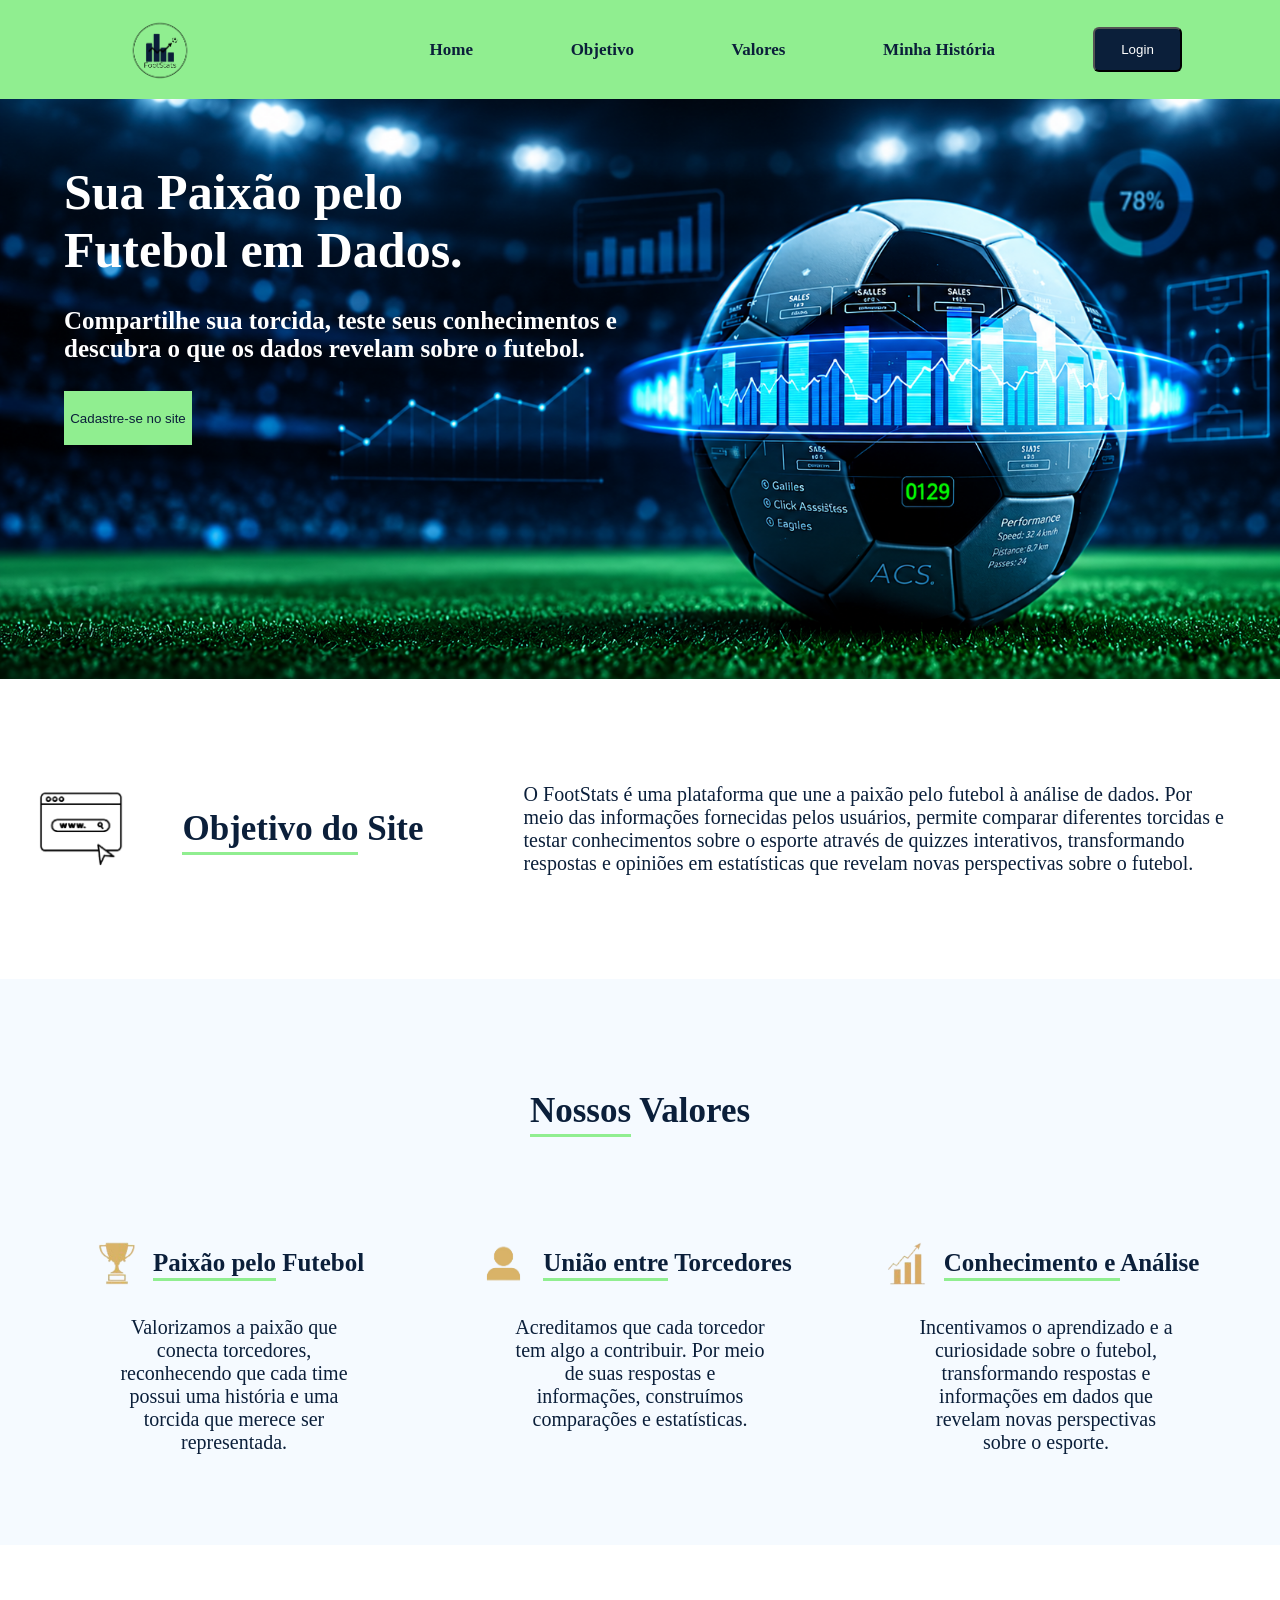
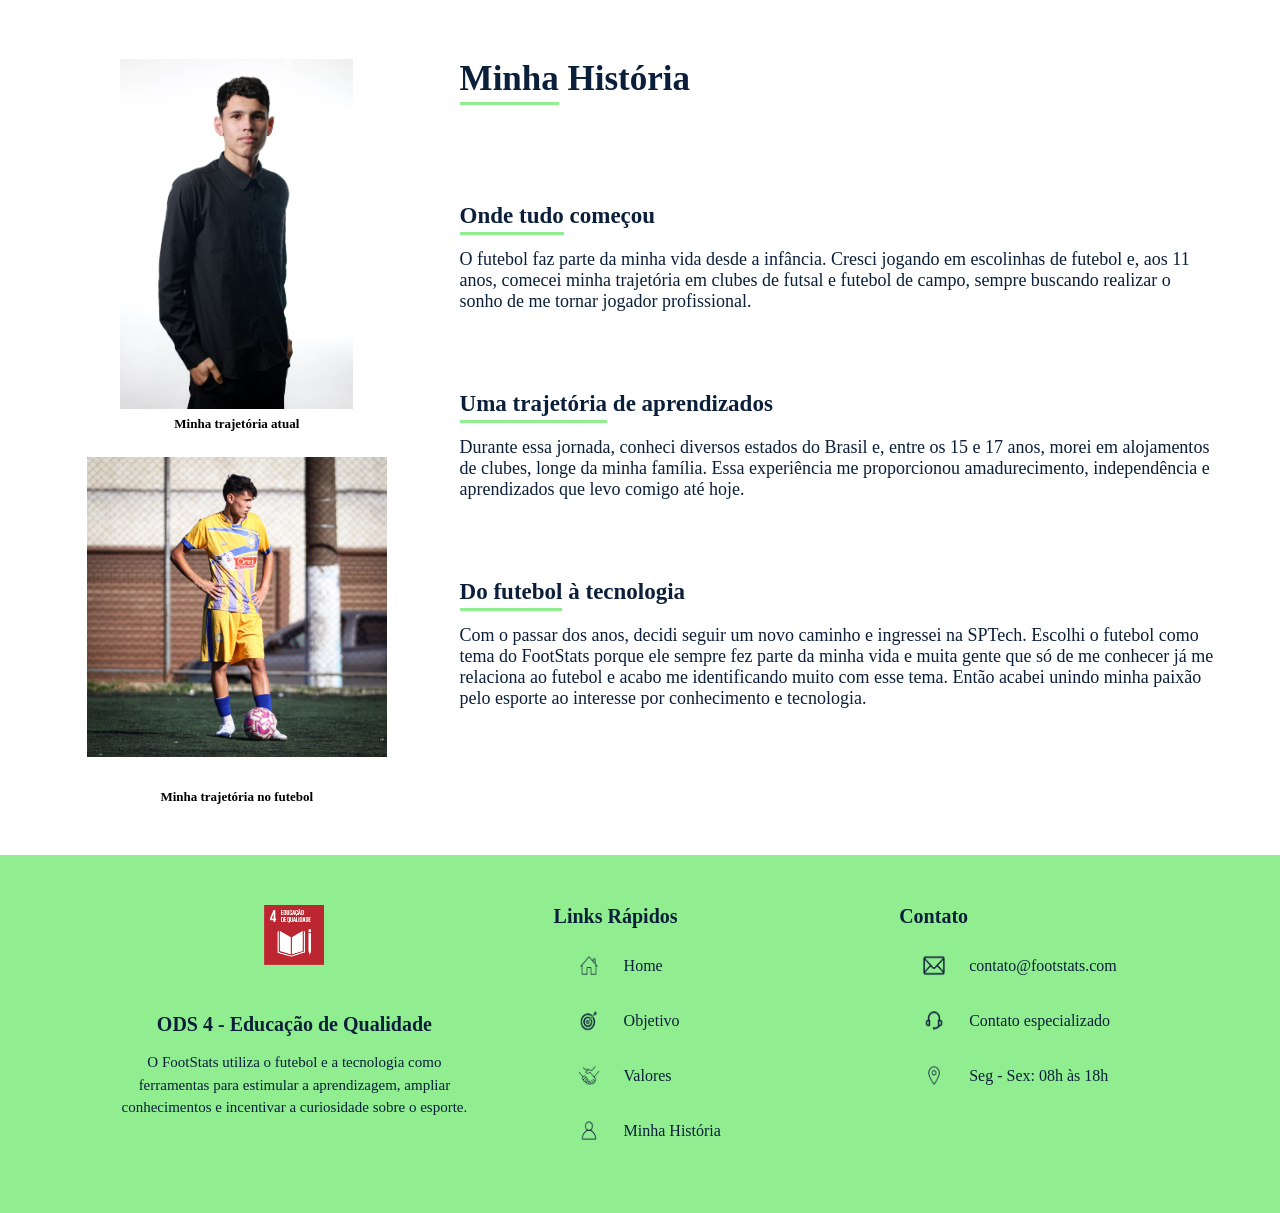
<file: public/views/index.html>
<!DOCTYPE html>
<html lang="en">

<head>
    <meta charset="UTF-8">
    <meta name="viewport" content="width=device-width, initial-scale=1.0">
    <title>FootStats | Comparação de Torcidas e Conhecimento de Futebol</title>
    <link rel="stylesheet" href="../css/index.css">
    <link rel="icon" href="../assets/FootStats - Logo com Fundo.png" type="image/png">
</head>

<body>
    <div class="cabecalho">
        <div class="logo">
            <img src="../assets/FootStats - Logo.png" alt="">
        </div>
        <div class="navbar">
            <li>
                <a href="#inicio">Home</a>
            </li>
            <li>
                <a href="#objetivo">Objetivo</a>
            </li>
            <li>
                <a href="#valores">Valores</a>
            </li>
            <li>
                <a href="#minhahistoria">Minha História</a>
            </li>
            <a href="login.html"><button class="botao-login">Login</button></a>
        </div>

    </div>

    <div class="conteudo-principal" id="inicio">
        <div class="conteiner">
            <h1><b>Sua Paixão pelo</b><br><b>Futebol em Dados.</b></h1><br>
            <p><b>Compartilhe sua torcida, teste seus conhecimentos e</b><br><b>descubra o que os dados revelam sobre o
                    futebol.</b></p><br>
            <a href="cadastro.html"><button>Cadastre-se no site</button></a>
        </div>
    </div>

    <div class="sobre-site" id="objetivo">
        <img src="../assets/Sobre_o_Site.png" alt="">
        <h2><span>Objetivo do</span> Site</h2>
        <p>O FootStats é uma plataforma que une a paixão pelo futebol à análise de dados.
            Por meio das informações fornecidas pelos usuários, permite comparar diferentes torcidas e
            testar conhecimentos sobre o esporte através de quizzes interativos, transformando respostas
            e opiniões em estatísticas que revelam novas perspectivas sobre o futebol.</p>
    </div>

    <div class="valores" id="valores">
        <h2><b><span>Nossos</span> Valores</b></h2> <br> <br> <br>
        <div class="cards-valores">
            <div class="cards">
                <div class="titulo-card">
                    <img src="../assets/icone_trofeu.png" alt="">
                    <h3><b><span>Paixão pelo</span> Futebol</b></h3> <br> <br>
                </div>
                <p>Valorizamos a paixão que conecta torcedores,
                    reconhecendo que cada time possui uma história e uma torcida que merece ser representada.</p>
            </div>

            <div class="cards">
                <div class="titulo-card">
                    <img src="../assets/icone_uniao.png" alt="">
                    <h3><b><span>União entre</span> Torcedores</b></h3> <br> <br>
                </div>
                <p>Acreditamos que cada torcedor tem algo a contribuir. Por meio de suas respostas e informações,
                    construímos comparações e estatísticas.</p>
            </div>

            <div class="cards">
                <div class="titulo-card">
                    <img src="../assets/icone_grafico.png" alt="">
                    <h3><b><span>Conhecimento e </span> Análise</b></h3> <br> <br>
                </div>
                <p>Incentivamos o aprendizado e a curiosidade sobre o futebol,
                    transformando respostas e informações em dados que revelam novas perspectivas sobre o esporte.</p>
            </div>
        </div>
    </div>

    <div class="historia" id="minhahistoria">
        <div class="imagens">

            <div>
                <img src="../assets/img_profissional.jpeg" alt="Foto profissional">
                <p><b>Minha trajetória atual</b></p>
            </div>

            <div>
                <img src="../assets/img_futebol.jpeg" alt="Foto jogando futebol">
                <p><b>Minha trajetória no futebol</b></p>
            </div>

        </div>

        <div class="conteudo-historia">
            <h2><b><span>Minha</span> História</b></h2> <br><br><br>
            <h3><b><span>Onde tudo</span> começou</b></h3>
            <p>O futebol faz parte da minha vida desde a infância. Cresci jogando em escolinhas de futebol e,
                aos 11 anos, comecei minha trajetória em clubes de futsal e futebol de campo,
                sempre buscando realizar o sonho de me tornar jogador profissional.</p> <br><br><br>

            <h3><b><span>Uma trajetória</span> de aprendizados</b></h3>
            <p>Durante essa jornada, conheci diversos estados do Brasil e, entre os 15 e 17 anos,
                morei em alojamentos de clubes, longe da minha família. Essa experiência me proporcionou amadurecimento,
                independência e aprendizados que levo comigo até hoje.</p> <br><br><br>

            <h3><b><span>Do futebol</span> à tecnologia</b></h3>
            <p>Com o passar dos anos, decidi seguir um novo caminho e ingressei
                na SPTech. Escolhi o futebol como tema do FootStats porque ele sempre fez parte da minha vida
                e muita gente que só de me conhecer já me relaciona ao futebol e acabo me identificando muito com esse
                tema.
                Então acabei unindo minha paixão pelo esporte ao interesse por conhecimento e tecnologia.</p>
        </div>
    </div>
    <div class="rodape">
        <div class="box">
            <img class = "imagem-ods" src = "../assets/logo-ods4.png" alt=""> <br>
            <h3><b>ODS 4 - Educação de Qualidade</b></h3>
            <p>
                O FootStats utiliza o futebol e a tecnologia como ferramentas
                para estimular a aprendizagem, ampliar conhecimentos e incentivar
                a curiosidade sobre o esporte.
            </p>
        </div>
        <div class="box-links">
            <h3>Links Rápidos</h3>
            <li>
                <img src="../assets/home_rodape.png" alt="">
                <a href="#inicio">Home</a>
            </li>
            <li>
                <img src="../assets/objetivo_rodape.png" alt="">
                <a href="#objetivo">Objetivo</a>
            </li>
            <li>
                <img src="../assets/valores_rodape.png" alt="">
                <a href="#valores">Valores</a>
            </li>
            <li>
                <img src="../assets/historia_rodape.png" alt="">
                <a href="#minhahistoria">Minha História</a>
            </li>
        </div>
        <div class="box-contato">
            <h2>Contato</h2>
            <li>
                <img src="../assets/email_rodape.png" alt="">
                <a href="#">contato@footstats.com</a>
            </li>
            <li>
                <img src="../assets/suporte_rodape.png" alt="">
                <a href="#">Contato especializado</a>
            </li>
            <li>
                <img src="../assets/localizacao_rodape.png" alt="horario.icon">
                <a href="#">Seg - Sex: 08h às 18h</a>
            </li>
        </div>
    </div>
</body>

</html>
</file>
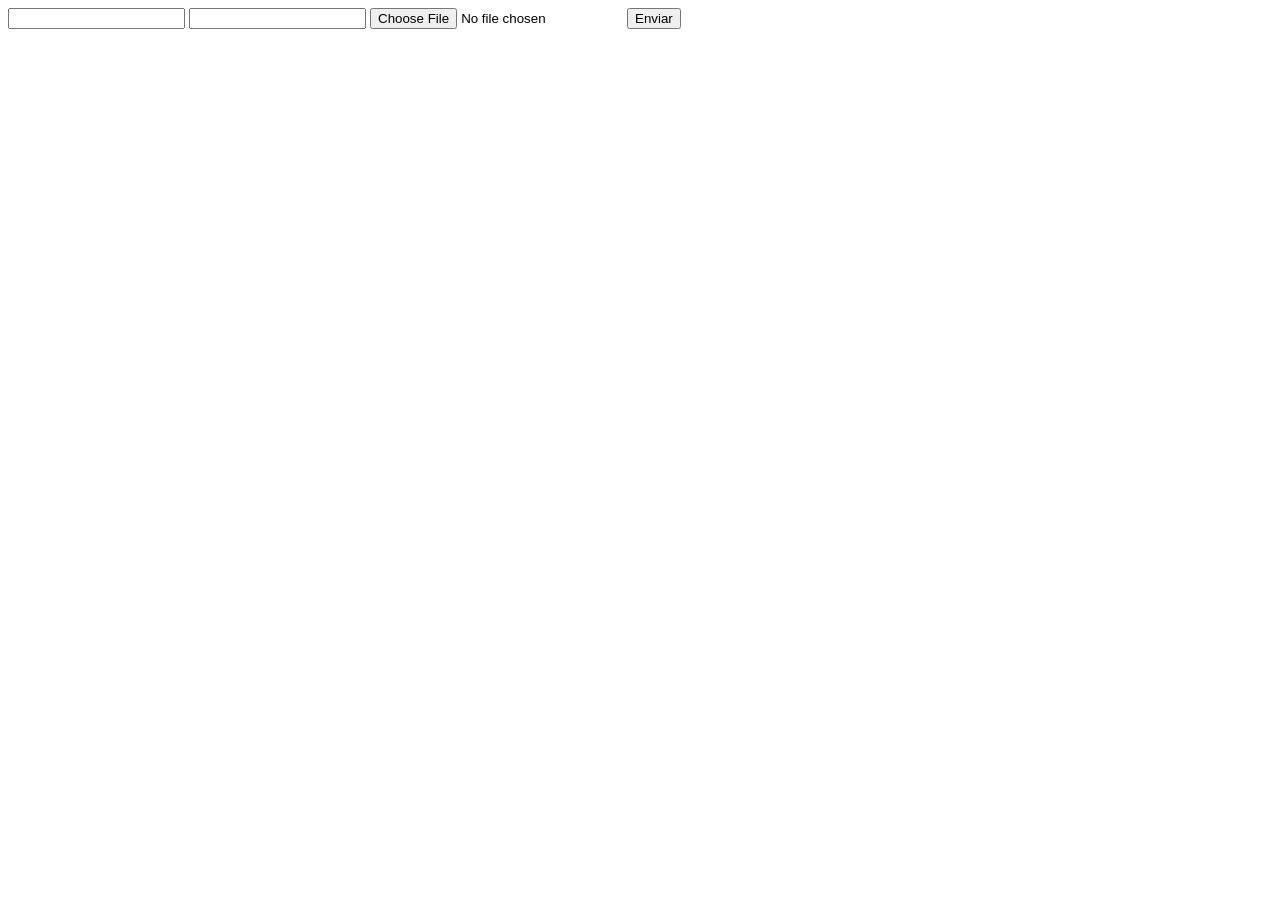
<file: DOCUMENTOS_DE_APOIO/exemplo_de_upload_de_arquivo/public/index.html>
<!DOCTYPE html>
<html lang="en">

<head>
  <meta charset="UTF-8">
  <meta http-equiv="X-UA-Compatible" content="IE=edge">
  <meta name="viewport" content="width=device-width, initial-scale=1.0">
  <title>Upload</title>
</head>

<body>

  <div>
    <input name="nome" id="nome" type="text" />
    <input name="email" id="email" type="url" />
    <input name="foto" id="foto" type="file" />
    <button onclick="enviar()">Enviar</button>
  </div>

  <div id="container"></div>
</body>

</html>

<script>
  function enviar() {
    const formData = new FormData();
    formData.append('foto', foto.files[0])
    formData.append('nome', nome.value)
    formData.append('email', email.value)

    fetch("/usuarios/cadastro", {
      method: "POST",
      body: formData
    })
      .then(res => {
        window.location = "./perfil.html"
      })
      .catch(err => {
        console.log(err);
      })
  }
</script>
</file>
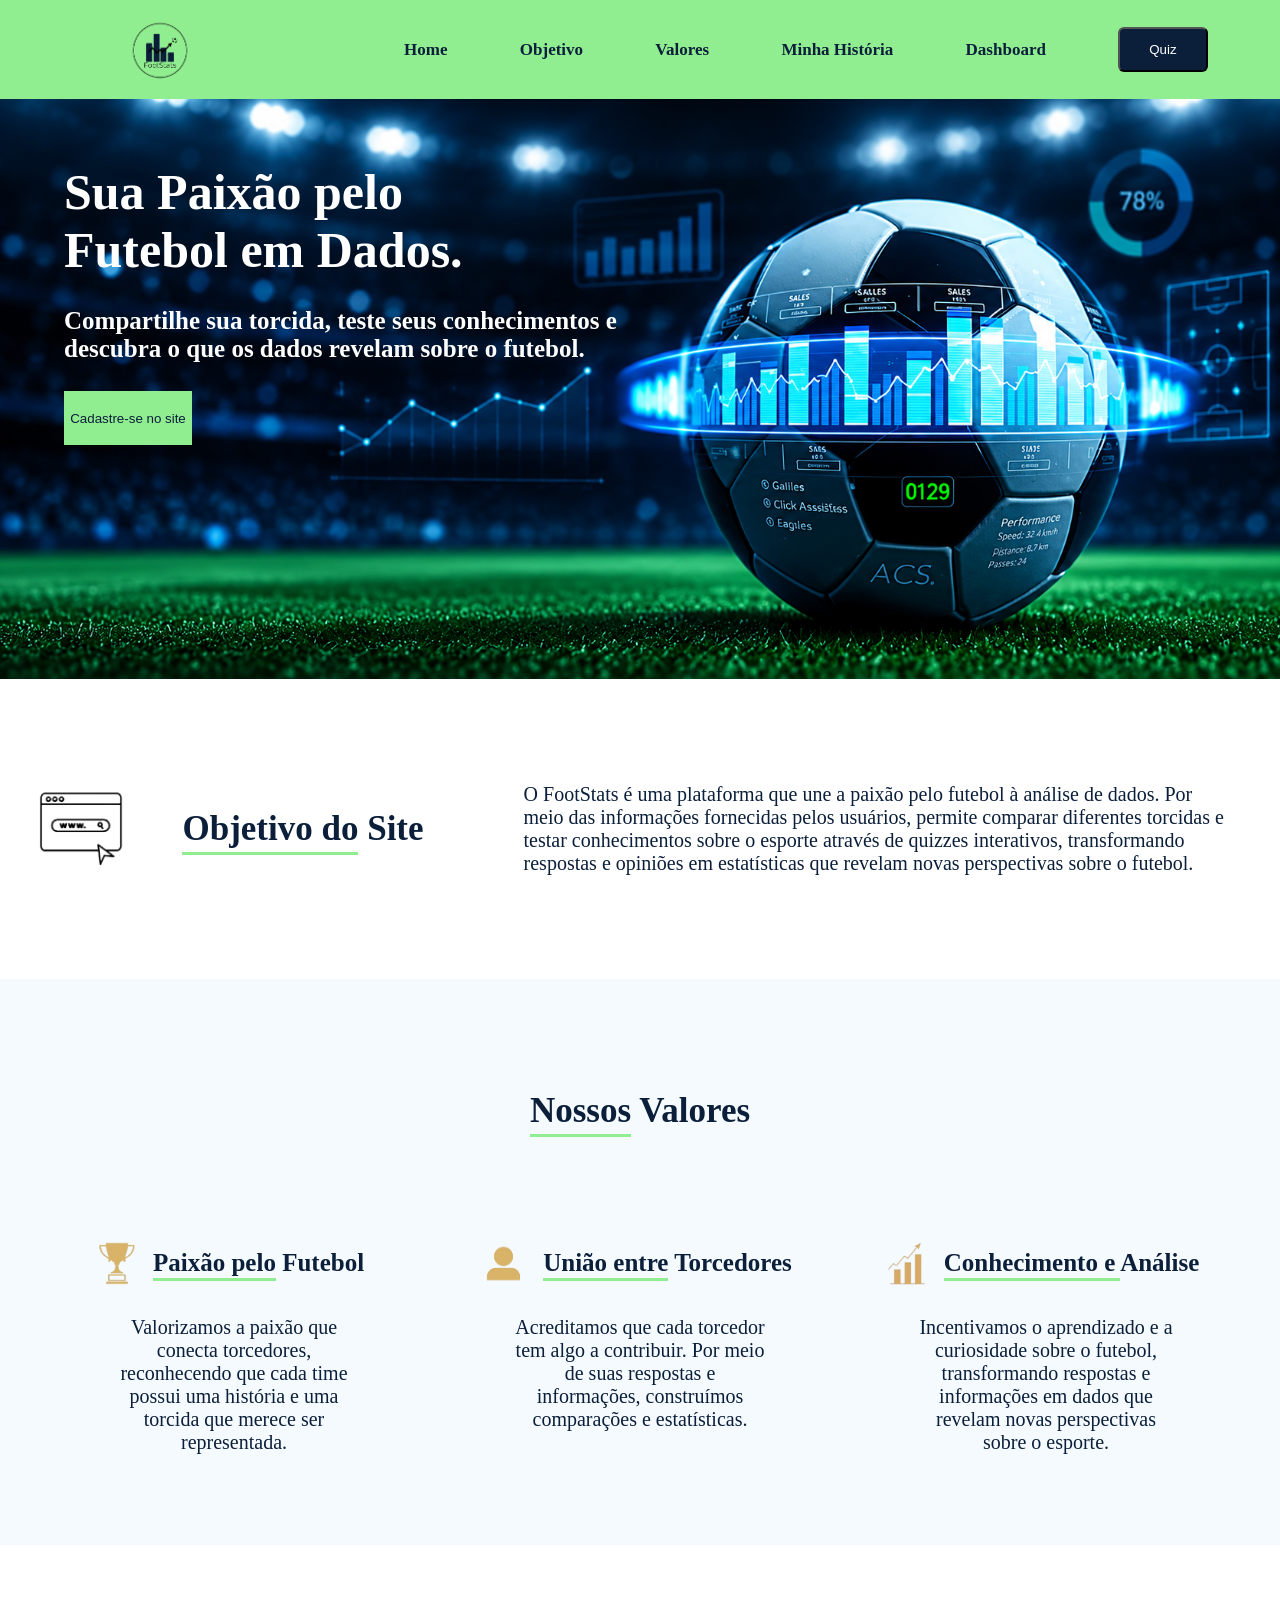
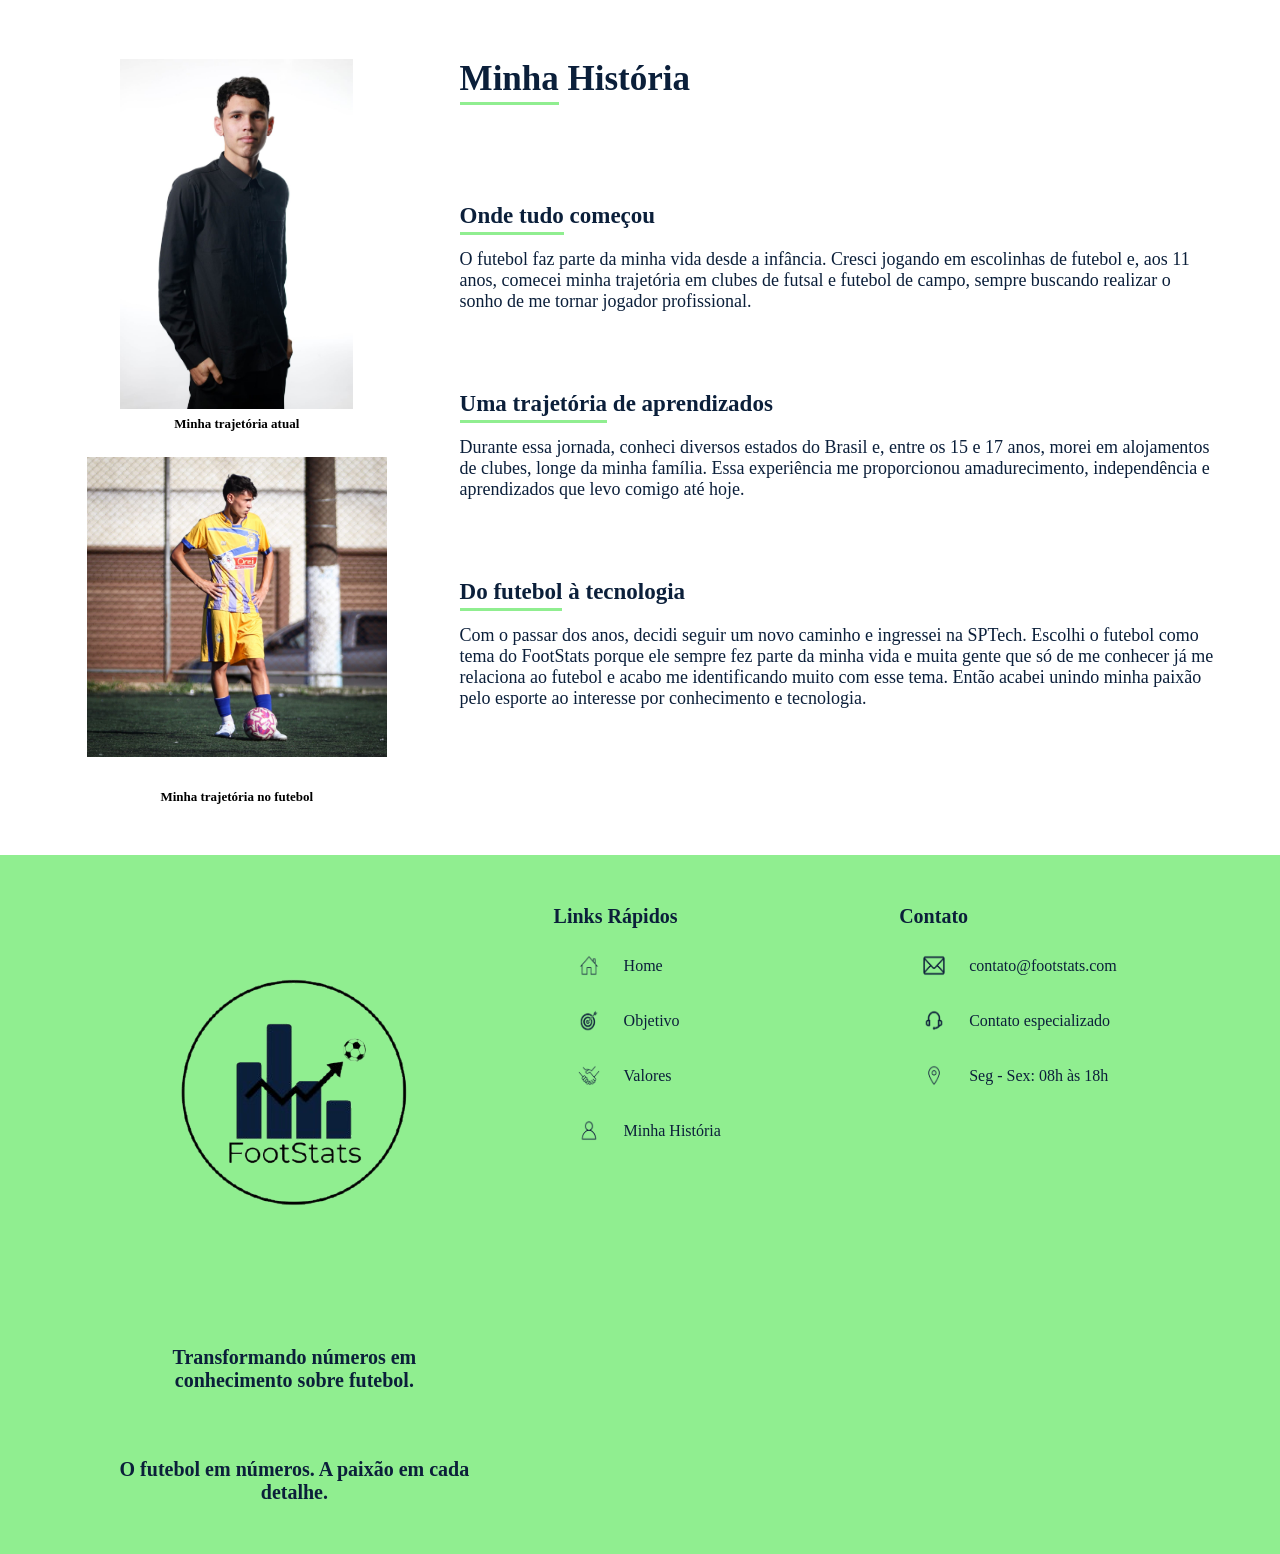
<file: public/views/index_logado.html>
<!DOCTYPE html>
<html lang="en">

<head>
    <meta charset="UTF-8">
    <meta name="viewport" content="width=device-width, initial-scale=1.0">
    <title>FootStats | Comparação de Torcidas e Conhecimento de Futebol</title>
    <link rel="stylesheet" href="../css/index.css">
    <link rel="icon" href="../assets/FootStats - Logo com Fundo.png" type="image/png">
</head>

<body>
    <div class="cabecalho">
        <div class="logo">
            <img src="../assets/FootStats - Logo.png" alt="">
        </div>
        <div class="navbar">
            <li>
                <a href="#inicio">Home</a>
            </li>
            <li>
                <a href="#objetivo">Objetivo</a>
            </li>
            <li>
                <a href="#valores">Valores</a>
            </li>
            <li>
                <a href="#minhahistoria">Minha História</a>
            </li>
            <li>
                <a href="dashboard.html">Dashboard</a>
            </li>
            <a href="quiz.html"><button class="botao-login">Quiz</button></a> 
        </div>

    </div>

    <div class="conteudo-principal" id="inicio">
        <div class="conteiner">
            <h1><b>Sua Paixão pelo</b><br><b>Futebol em Dados.</b></h1><br>
            <p><b>Compartilhe sua torcida, teste seus conhecimentos e</b><br><b>descubra o que os dados revelam sobre o futebol.</b></p><br>
            <a href="cadastro.html"><button>Cadastre-se no site</button></a>
        </div>
    </div>

    <div class="sobre-site" id="objetivo">
        <img src="../assets/Sobre_o_Site.png" alt="">
        <h2><span>Objetivo do</span> Site</h2>
        <p>O FootStats é uma plataforma que une a paixão pelo futebol à análise de dados. 
        Por meio das informações fornecidas pelos usuários, permite comparar diferentes torcidas e 
        testar conhecimentos sobre o esporte através de quizzes interativos, transformando respostas 
        e opiniões em estatísticas que revelam novas perspectivas sobre o futebol.</p>
    </div>

    <div class="valores" id="valores">
        <h2><b><span>Nossos</span> Valores</b></h2> <br> <br> <br>
        <div class="cards-valores">
            <div class="cards">
                <div class="titulo-card">
                <img src="../assets/icone_trofeu.png" alt="">
                <h3><b><span>Paixão pelo</span> Futebol</b></h3> <br> <br>
                </div>
                <p>Valorizamos a paixão que conecta torcedores, 
                reconhecendo que cada time possui uma história e uma torcida que merece ser representada.</p>
            </div>

            <div class="cards">
                <div class="titulo-card">
                <img src="../assets/icone_uniao.png" alt="">
                <h3><b><span>União entre</span> Torcedores</b></h3> <br> <br>
                </div>
                <p>Acreditamos que cada torcedor tem algo a contribuir. Por meio de suas respostas e informações,
                 construímos comparações e estatísticas.</p>
            </div>

            <div class="cards">
                <div class="titulo-card">
                <img src="../assets/icone_grafico.png" alt="">
                <h3><b><span>Conhecimento e </span> Análise</b></h3> <br> <br>
                </div>
                <p>Incentivamos o aprendizado e a curiosidade sobre o futebol, 
                transformando respostas e informações em dados que revelam novas perspectivas sobre o esporte.</p>
            </div>
        </div>
    </div>

    <div class="historia" id="minhahistoria">
        <div class="imagens">

            <div>
                <img src="../assets/img_profissional.jpeg" alt="Foto profissional">
                <p><b>Minha trajetória atual</b></p>
            </div>

            <div>
                <img src="../assets/img_futebol.jpeg" alt="Foto jogando futebol">
                <p><b>Minha trajetória no futebol</b></p>
            </div>

        </div>

        <div class="conteudo-historia">
            <h2><b><span>Minha</span> História</b></h2> <br><br><br>
            <h3><b><span>Onde tudo</span> começou</b></h3>
            <p>O futebol faz parte da minha vida desde a infância. Cresci jogando em escolinhas de futebol e,
            aos 11 anos, comecei minha trajetória em clubes de futsal e futebol de campo,
            sempre buscando realizar o sonho de me tornar jogador profissional.</p> <br><br><br>

            <h3><b><span>Uma trajetória</span> de aprendizados</b></h3>
            <p>Durante essa jornada, conheci diversos estados do Brasil e, entre os 15 e 17 anos, 
            morei em alojamentos de clubes, longe da minha família. Essa experiência me proporcionou amadurecimento,
            independência e aprendizados que levo comigo até hoje.</p> <br><br><br>

            <h3><b><span>Do futebol</span> à tecnologia</b></h3>
            <p>Com o passar dos anos, decidi seguir um novo caminho e ingressei
            na SPTech. Escolhi o futebol como tema do FootStats porque ele sempre fez parte da minha vida 
            e muita gente que só de me conhecer já me relaciona ao futebol e acabo me identificando muito com esse tema. 
            Então acabei unindo minha paixão pelo esporte ao interesse por conhecimento e tecnologia.</p>
        </div>
    </div>
    <div class="rodape">
        <div class="box">
            <img src="../assets/FootStats - Logo.png" alt=""> <br><br>
            <h3>Transformando números em <br> conhecimento sobre futebol.</h3><br><br>
            <h3>O futebol em números. A paixão em cada detalhe.</h3>
        </div>
        <div class="box-links">
            <h3>Links Rápidos</h3>
            <li>
                <img src="../assets/home_rodape.png" alt="">
                <a href="#inicio">Home</a>
            </li>
            <li>
                <img src="../assets/objetivo_rodape.png" alt="">
                <a href="#objetivo">Objetivo</a>
            </li>
            <li>
                <img src="../assets/valores_rodape.png" alt="">
                <a href="#valores">Valores</a>
            </li>
            <li>
                <img src="../assets/historia_rodape.png" alt="">
                <a href="#minhahistoria">Minha História</a>
            </li>
        </div>
        <div class="box-contato">
            <h2>Contato</h2>
            <li>
                <img src="../assets/email_rodape.png" alt="">
                <a href="#">contato@footstats.com</a>
            </li>
            <li>
                <img src="../assets/suporte_rodape.png" alt="">
                <a href="#">Contato especializado</a>
            </li>
            <li>
                <img src="../assets/localizacao_rodape.png" alt="horario.icon">
                <a href="#">Seg - Sex: 08h às 18h</a>
            </li>
        </div>
    </div>
</body>
</html>
</file>
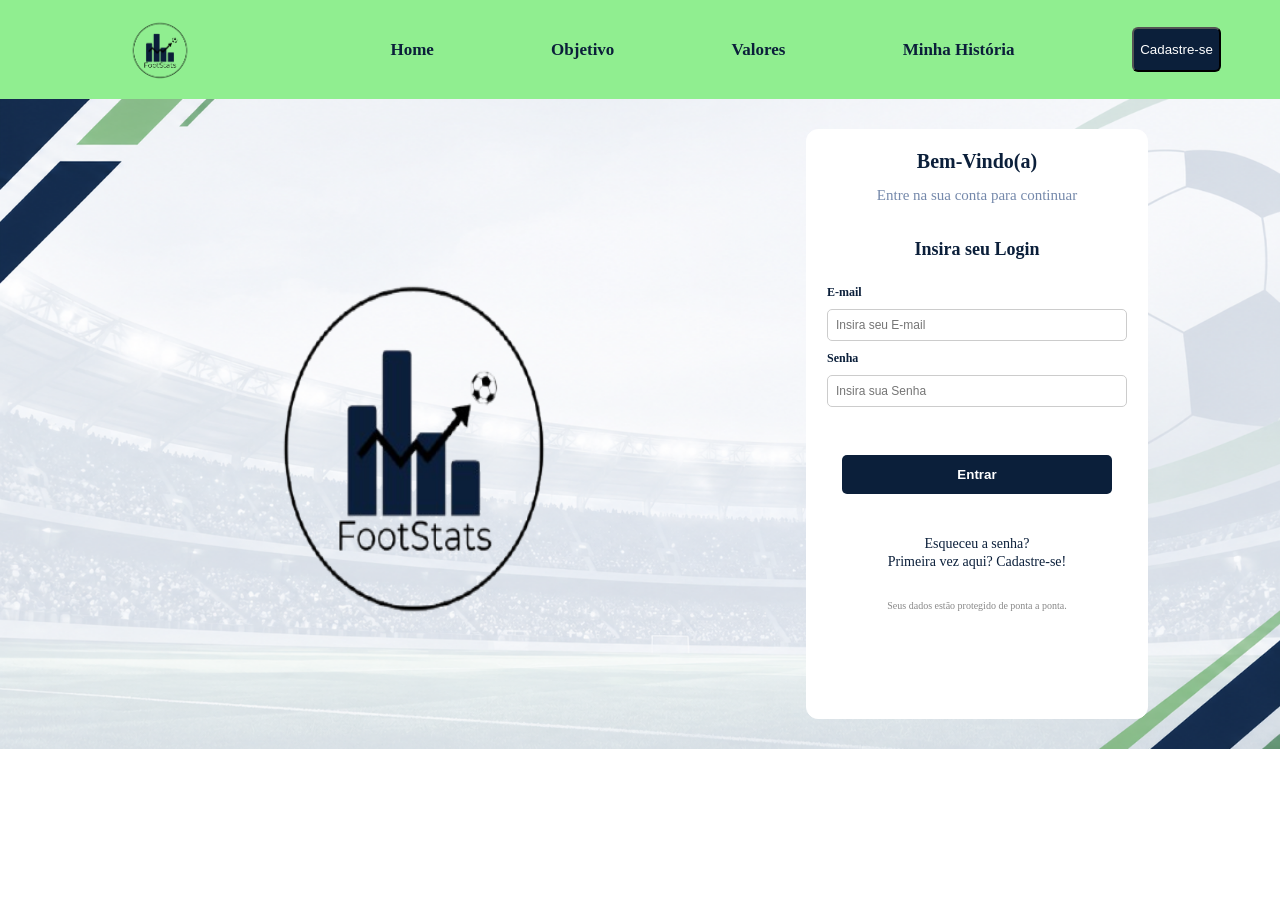
<file: public/views/login.html>
<!DOCTYPE html>
<html lang="en">

<head>
    <meta charset="UTF-8">
    <meta name="viewport" content="width=device-width, initial-scale=1.0">
    <title>FootStats | Login</title>
    <link rel="stylesheet" href="../css/login.css">
    <link rel="icon" href="../assets/FootStats - Logo com Fundo.png" type="image/png">
</head>

<body>
    <div class="cabecalho">
        <div class="logo">
            <img src="../assets/FootStats - Logo.png" alt="">
        </div>
        <div class="navbar">
            <li>
                <a href="index.html">Home</a>
            </li>
            <li>
                <a href="index.html">Objetivo</a>
            </li>
            <li>
                <a href="index.html">Valores</a>
            </li>
            <li>
                <a href=index.html>Minha História</a>
            </li>
            <a href="cadastro.html"><button class="botao-cadastro">Cadastre-se</button></a>
        </div>
    </div>

    <div class="box-login-pai">
        <img src="../assets/FootStats - Logo.png" alt="">
        <div class="box-login-filho">
            <div class="boas-vindas">
                <h4>Bem-Vindo(a)</h4>
                <span>Entre na sua conta para continuar</span>
            </div>

            <div class="titulo-login">
                <h4>Insira seu Login</h4>
            </div>

            <div class="campos">
                <label for="ipt_email">E-mail</label>
                <input type="text" id="ipt_email" placeholder="Insira seu E-mail">
                <br>
                <label for="ipt_senha">Senha</label>
                <input type="password" id="ipt_senha" placeholder="Insira sua Senha">
                <br>
                <div id="div_mensagem_senha"></div>
            </div><br>

            <div class="botao-entrar">
                <button onclick="autenticar()">Entrar</button>
            </div>
            <div id="msg_senha"></div>
            <br>
            <div class="links">
                <a href="#">Esqueceu a senha?</a>
                <br>
                <a href="../views/cadastro.html">Primeira vez aqui? Cadastre-se!</a>
            </div>

            <div class="seguranca">
                <span> Seus dados estão protegido de ponta a ponta.</span>
            </div>
        </div>
    </div>

</body>

</html>
<script>
    function autenticar() {
        let email = ipt_email.value
        let senha = ipt_senha.value

        if (email == '') {
            alert('Preencha o email')
        } else if (senha == '') {
            alert('Preencha a senha')
        } else {

            let contratoLogin = {
                "emailServer": email,
                "senhaServer": senha
            };

            fetch("http://localhost:8080/usuarios/autenticar", {
                method: "POST",
                headers: {
                    "Content-Type": "application/json"
                },
                body: JSON.stringify(contratoLogin)
            })
                .then(function (resposta) {

                    if (resposta.status == 200) {

                        resposta.json().then(function (dados) {

                            sessionStorage.ID_USUARIO = dados.id;
                            sessionStorage.NOME_USUARIO = dados.nome;

                            alert("Bem-vindo, " + dados.nome);

                            window.location = "quiz.html"
                        });

                    } else {
                        resposta.text().then(function (mensagem) {
                            alert(mensagem);
                        });
                    }

                })
                .catch(function (erro) {
                    console.log("Erro ao realizar login:", erro);
                    alert("Não foi possível conectar ao servidor.");
                });

        }
    }
</script>
</file>
<file: public/css/index.css>
html {
    scroll-behavior: smooth;
}

* {
    margin: 0;
    padding: 0;
}

.cabecalho {
    display: flex;
    background-color: lightgreen;
    width: 100vw;
    height: 11vh;
    flex-direction: row;
}

.logo {
    width: 35%;
    height: 100%;
    align-items: center;
    display: flex;
}

.logo img {
    width: 160px;
    margin-left: 80px;
    margin-top: 2px;
}

.navbar {
    display: flex;
    width: 100%;
    height: 100%;
    justify-content: space-evenly;
    align-items: center;
    font-size: 15px;
}

.navbar a {
    text-decoration: none;
    color: inherit;
    font-size: 17px;
    font-weight: 600;
    color:#0B1F3A;
    justify-content: center;
}

.navbar li {
    list-style: none;
}

.botao-login {
    background-color: #0B1F3A ;
    color:white;
    width: 7vw;
    height: 5vh;
    border-radius: 6px;
    cursor: pointer; 
}

.conteudo-principal{
    display: flex;
    min-height: 580px;
    background-image: url("../assets/background_img.png");
    background-size: cover;
    background-position: center;
    background-repeat: no-repeat;
}

.conteudo-principal .conteiner {
    justify-content: center;
    align-items: center;
    height: 100%;
    width: 55%;
    padding-top: 5%;
    margin-left: 5%;
    font-size: 25px;
    color: white;
}

.conteiner button{
    background-color: lightgreen;
    color: #0B1F3A;
    width: 10vw;
    height: 6vh;
    border: 2px;
    cursor: pointer; 
}

.sobre-site {
    display: flex;
    justify-content: center;
    align-items: center;
    margin-top: 5%;
    margin-bottom: 5%;
}

.sobre-site h2 {
    color: #0B1F3A;
    white-space: nowrap; 
    font-size: 35px;
    position: relative;
    left: -60px; 
}

.sobre-site h2 span {
    border-bottom: 3px solid lightgreen;
    padding-bottom: 4px;
}

.sobre-site p {
    color: #0B1F3A;
    font-size: 20px;
    width: 55%;
    padding: 0;
    margin: 40px;
}

.sobre-site img {
    width: 230px;
    height: auto;
    transform: scale(1.4); 
    transform-origin: right center 
}

.valores {
    text-align: center;
    padding: 40px 10%;
    background-color: #f5faff;
}

.valores h2 {
    margin-top: 7%;
    color: #0B1F3A;
    font-size: 35px;
}

.valores span {
    border-bottom: 3px solid lightgreen;
    padding-bottom: 4px;
}

.cards-valores {
    display: flex;
    justify-content: center;
    gap: 150px;
    margin-top: 5%;
    margin-bottom: 5%;
}

.cards-valores p {
    font-size: 20px;
}

.cards {
    width: 25%;
}

.cards span {
    border-bottom: 3px solid lightgreen;
    padding-bottom: 2px;
}

.cards h3 {
    color: #0B1F3A;
    font-size: 25px;
    white-space: nowrap;
}

.cards p {
    font-size: 20px;
    margin-top: 25px;
    color: #0B1F3A;
}

.titulo-card {
    display: flex;
    align-items: center;
    justify-content: center;
    gap: 12px;
}

.titulo-card img {
    width: 55px;
    height: 55px;
    object-fit: contain;
}

.cards:nth-child(2) .titulo-card img {
    transform: scale(2.7);
}

.historia {
    display: flex;
    align-items: flex-start;
    gap: 50px;
    margin-top: 5%;
    padding: 50px 5%;
}

.imagens {
    display: flex;
    flex-direction: column;
    align-items: center;
    width: 30%;
}

.imagens img {
    width: 300px;
    height: 350px;
    object-fit: contain;
    object-position: center;
    display: block;
    margin: 0 auto;
}

.imagens p {
    text-align: center;
    font-size: 13px;
    margin-top: 7px;
}

.conteudo-historia {
    flex: 1;
    display: block;
    text-align: left;
    color: #0B1F3A;
}

.conteudo-historia h2 {
    font-size: 35px;
    margin-bottom: 25px;
}

.conteudo-historia h3 {
    font-size: 23px;
    margin-top: 25px;
    margin-bottom: 20px;
}

.conteudo-historia span {
    border-bottom: 3px solid lightgreen;
    padding-bottom: 4px;
}

.conteudo-historia p {
    font-size: 18px;
}


.rodape {
    display: flex;
    justify-content: space-around;
    align-items: flex-start;
    background-color: lightgreen;
    color: #0B1F3A;
    width: 100%;
    min-height: 350px;
    padding: 50px 5%;
    box-sizing: border-box;
}

.box {
    width: 35%;
    display: flex;
    flex-direction: column;
    align-items: center;
    gap: 15px;
}

.box h3 {
    color: #0B1F3A;
    font-size: 20px;
    text-align: center;
}

.imagem-ods {
    width: 60px;
    height: auto;
    align-self: center;
}

.box p {
    color: #0B1F3A;
    font-size: 15px;
    line-height: 1.5;
    text-align: center;
    max-width: 350px;
}

.box-links {
    width: 25%;
}

.box-links h3, .box-contato h2 {
    color: #0B1F3A;
    font-size: 20px;
    margin-bottom: 15px;
}

.box-contato {
    width: 25%;
}

.box-links li, .box-contato li {
    display: flex;
    align-items: center;
    list-style: none;
    margin-bottom: 10px;
}

.box-links img, .box-contato img {
    width: 70px;
    height: 45px;
}

.box-links a, .box-contato a {
    color: #0B1F3A;
    text-decoration: none;
    font-size: 16px;
}
</file>
<file: public/css/login.css>
html {
    scroll-behavior: smooth;
}

* {
    margin: 0;
    padding: 0;
}

.cabecalho {
    display: flex;
    background-color: lightgreen;
    width: 100vw;
    height: 11vh;
    flex-direction: row;
}

.logo {
    width: 35%;
    height: 100%;
    align-items: center;
    display: flex;
}

.logo img {
    width: 160px;
    margin-left: 80px;
    margin-top: 2px;
}

.navbar {
    display: flex;
    width: 100%;
    height: 100%;
    justify-content: space-around;
    align-items: center;
    font-size: 15px;
}

.navbar a {
    text-decoration: none;
    color: inherit;
    font-size: 17px;
    font-weight: 600;
    color:#0B1F3A;
    justify-content: center;
}

.navbar li {
    list-style: none;
}

.botao-cadastro {
    background-color: #0B1F3A ;
    color:white;
    width: 7vw;
    height: 5vh;
    border-radius: 6px;
    cursor: pointer; 
}

.box-login-pai {
    display: flex;
    text-align: center;
    justify-content:left;
    padding: 30px;
    gap: 8px;

    background-image: url('../assets/background_cadastro.png');
    background-size: cover;
    background-position: center;
    background-repeat: no-repeat;
}

.box-login-pai > img {
    height: 60vh;
    width: 60vw;
    margin-top: 50px;
}

.box-login-filho {
    width: 300px;                                         
    background-color: white;                               
    border: 1px solid white;                               
    border-radius: 12px;                                   
    padding: 20px;                                          
    text-align: center; 
}

.boas-vindas h4 {                                            
    font-size: 20px;                                        
    font-weight: bold;                                      
    color: #0B1F3A;                                       
    margin-bottom: 13px;                                    
}

.boas-vindas span {
    color: #7589ab;
    font-size: 15px;
}

.titulo-login h4 {
    color: #0B1F3A;
    font-size: 18px;
    margin-top: 35px;
    margin-bottom: 25px;
}

.campos {                                                 
    text-align: left;                
}

.campos label {
    display: flex;
    align-items: center;
    gap: 8px;
    font-size: 12px;
    font-weight: bold;
    color: #0B1F3A;
    margin-bottom: 5px;
}

.campos input {                                            
    width: 100%;                                            
    box-sizing: border-box;                                 
    padding: 8px;                                           
    margin-top: 4px;                                        
    margin-bottom: 10px;                                     
    border: 1px solid #cccccc;                              
    border-radius: 5px;                                                                   
    font-size: 12px;                                        
}

.botao-entrar button {
    width: 90%;
    margin-top: 20px;
    padding: 12px;
    background-color: #0B1F3A;
    color: white;
    border-radius: 5px;
    border: none;
    font-weight: bold;
    cursor: pointer;
}

.links {
    margin-top: 22px;
}

.links a {
    text-decoration: none;
    color: #0B1F3A;
    font-size: 14px;
}

.seguranca {
    display: flex;
    justify-content: center;
    align-items: center;
    margin-top: 30px;
}

.seguranca span {
    color: #888888;
    font-size: 10px;
}

.senha {
    color: #c20000;
    font-size: 12px;
    margin-top: 5px;
}
</file>
